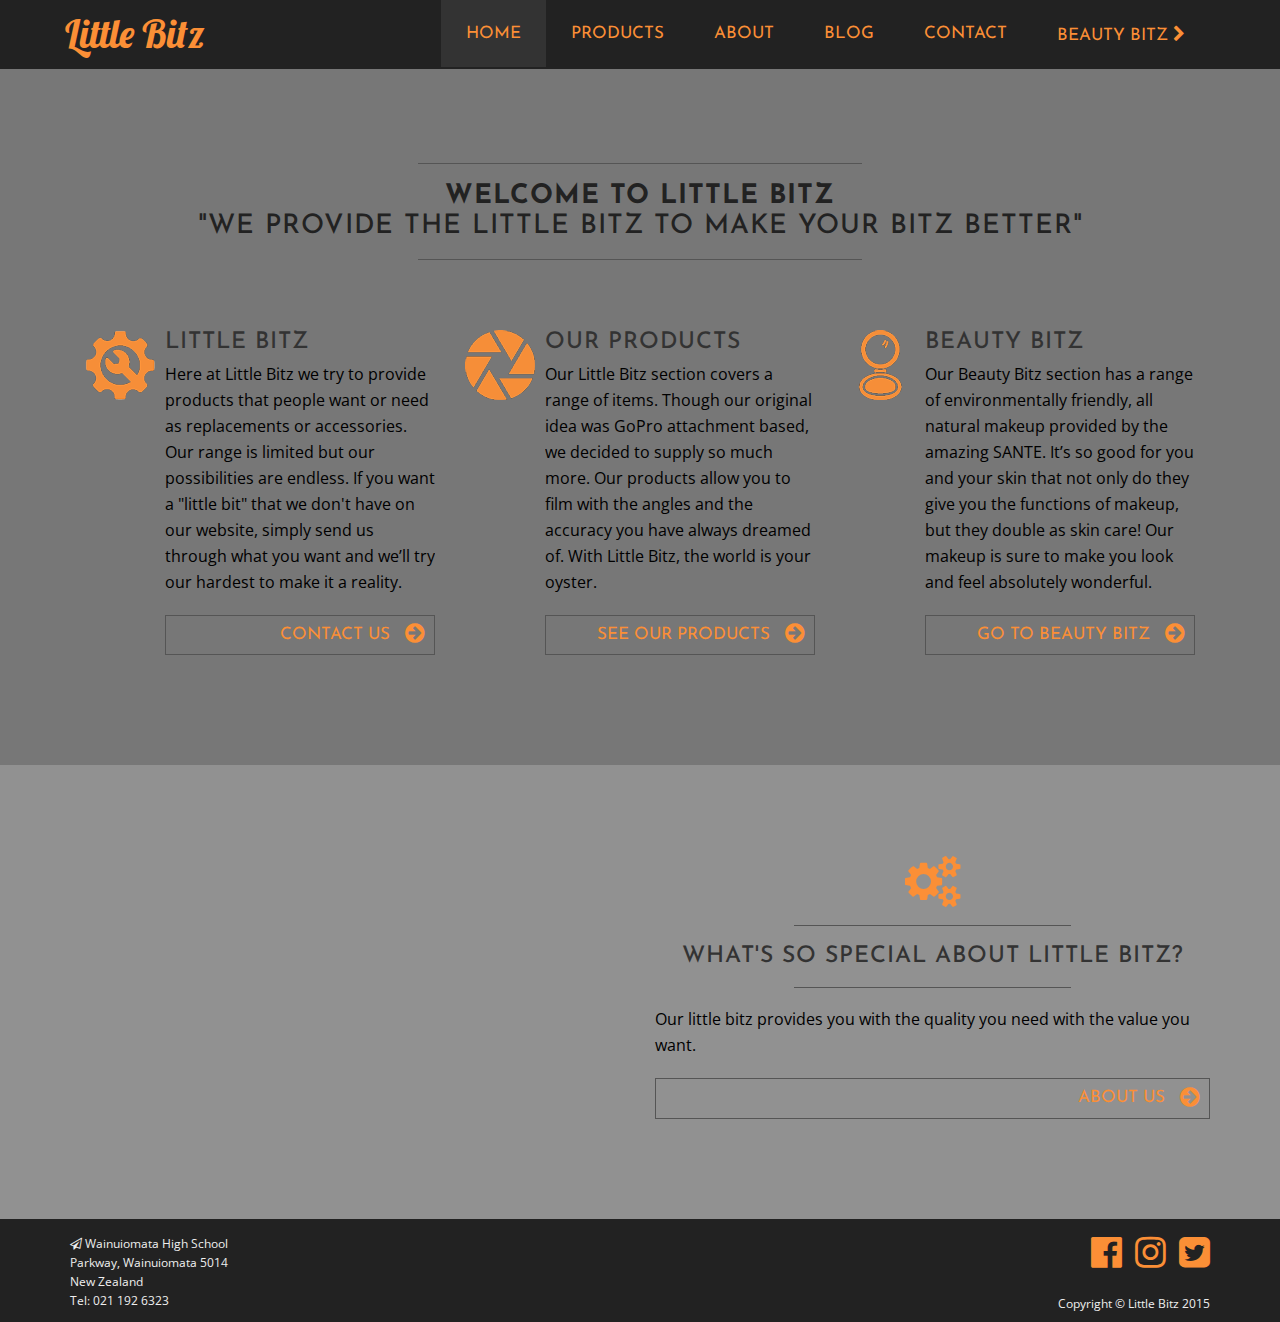
<file: index.html>
<!DOCTYPE html>
<html lang="en">

<head>

	<meta charset="utf-8">
	<meta http-equiv="X-UA-Compatible" content="IE=edge">
	<meta name="viewport" content="width=device-width, initial-scale=1">
	<meta name="description" content="Here at Little Bitz we try to provide products that people want or need as replacements or accessories.">
	<meta name="keywords" content="Little Bitz, Little Bitz Wellington, Wellington, Wainuiomata, Go Pro accessories, 3d printing, Young Enterprise">

	<meta name="author" content="Little Bitz">

	<title>Little Bitz</title>

    <link href='http://fonts.googleapis.com/css?family=Lobster' rel='stylesheet' type='text/css'>
    <link href="http://fonts.googleapis.com/css?family=Open+Sans:300italic,400italic,600italic,700italic,800italic,400,300,600,700,800" rel="stylesheet" type="text/css">
    <link href='http://fonts.googleapis.com/css?family=Josefin+Sans:100,300,400,600,700,100italic,300italic,400italic,600italic,700italic' rel='stylesheet' type='text/css'>
    <link rel="stylesheet" href="http://maxcdn.bootstrapcdn.com/font-awesome/4.3.0/css/font-awesome.min.css">

    <link href="css/flexslider.css" rel="stylesheet">
    <link href="css/styles.css" rel="stylesheet">
	<!-- HTML5 Shim and Respond.js IE8 support of HTML5 elements and media queries -->
	<!-- WARNING: Respond.js doesn't work if you view the page via file:// -->
	<!--[if lt IE 9]>
		<script src="https://oss.maxcdn.com/libs/html5shiv/3.7.0/html5shiv.js"></script>
		<script src="https://oss.maxcdn.com/libs/respond.js/1.4.2/respond.min.js"></script>
	<![endif]-->

	<link rel="shortcut icon" href="img/favicon/favicon.ico">
	<link rel="apple-touch-icon" sizes="144x144" href="img/favicon/apple-icon-144x144.png">
	<link rel="apple-touch-icon" sizes="114x114" href="img/favicon/apple-icon-114x114.png">
	<link rel="apple-touch-icon" sizes="72x72" href="img/favicon/apple-icon-72x72.png">
	<link rel="apple-touch-icon" href="img/favicon/apple-icon-precomposed.png">
	<link rel="apple-touch-icon" href="img/favicon/apple-icon-57x57.png">
</head>

<body role="document">
	<nav class="navbar navbar-fixed-top navbar-default">
		<div class="container">
			<div class="navbar-header">
				<button type="button" class="navbar-toggle collapsed" data-toggle="collapse" data-target="#menu-collapse">
					<span class="sr-only">Toggle navigation</span>
					<span class="icon-bar"></span>
					<span class="icon-bar"></span>
					<span class="icon-bar"></span>
				</button>
				<a class="navbar-brand" href="index.html"> Little Bitz </a>
			</div>
			<div class="collapse navbar-collapse" id="menu-collapse">
				<ul class="nav navbar-nav navbar-right">
					<li class="active"><a href="index.html">Home</a></li>
					<li><a href="products.html">Products</a></li>
					<li><a href="about.html">About</a></li>
					<li><a href="http://blog.littlebitz.nz" target="_blank">Blog</a></li>
					<li><a href="contact.html">Contact</a></li>
					<li><a href="beauty.html">Beauty Bitz <i class="fa fa-chevron-right"></i></a>
				</ul>
			</div>
		</div>
	</nav>

	<div class="wrapper">
		<div class="container box intro">
			<div class="row">
				<div class="col-lg-12">
					<div class="intro-text">
						<hr>
							<h2 class="text-center">
								<strong>Welcome to Little Bitz</strong> </br> 
								"we provide the little bitz to make your bitz better"
							</h2>
						<hr>
					</div>
				</div>
			</div>

			<div class="row secondary">
				<div class="col-md-4">
                    <div class="media">
                        <div class="pull-left">
                        	<img src="img/gear.png" alt="Little Bitz business">
                        </div>
                        <div class="media-body">
                            <h3 class="media-heading text-uppercase">
                            	Little Bitz
                            </h3>
                            <p>Here at Little Bitz we try to provide products that people want or need as replacements or accessories. Our range is limited but our possibilities are endless. If you want a "little bit" that we don't have on our website, simply send us through what you want and we’ll try our hardest to make it a reality.</p>

                            <div class="clearfix link-bg">
								<a href="contact.html" class="pull-right text-uppercase link-goto">
									<span class="display-title">Contact us</span>
									<i class="fa fa-arrow-circle-right fa-lg"></i>
								</a>
							</div>
                        </div>
                    </div>
                </div>
				<div class="col-md-4">
					<div class="media">
                        <div class="pull-left">
                            <img src="img/len.png" alt="Little Bitz product">
                        </div>
                        <div class="media-body">
                            <h3 class="media-heading text-uppercase">
                            	Our Products
                            </h3>
                            <p>Our Little Bitz section covers a range of items. Though our original idea was GoPro attachment based, we decided to supply so much more. Our products allow you to film with the angles and the accuracy you have always dreamed of. With Little Bitz, the world is your oyster.</p>

                            <div class="clearfix link-bg">
								<a href="products.html" class="pull-right text-uppercase link-goto">
									<span class="display-title">See our products</span>
									<i class="fa fa-arrow-circle-right fa-lg"></i>
								</a>
							</div>
                        </div>
                    </div>
                </div>
				<div class="col-md-4">
                    <div class="media">
                        <div class="pull-left">
                            <img src="img/blush.png" alt="About Beauty Bitz">
                        </div>
                        <div class="media-body">
							<h3 class="media-heading text-uppercase">
                            	Beauty Bitz
                            </h3>
                            <p>Our Beauty Bitz section has a range of environmentally friendly, all natural makeup provided by the amazing SANTE. It’s so good for you and your skin that not only do they give you the functions of makeup, but they double as skin care! Our makeup is sure to make you look and feel absolutely wonderful.</p>

                            <div class="clearfix link-bg">
								<a href="beauty.html" class="pull-right text-uppercase link-goto">
									<span class="display-title">Go to Beauty Bitz</span>
									<i class="fa fa-arrow-circle-right fa-lg"></i>
								</a>
							</div>
                        </div>
                    </div>
                </div>
			</div>
		</div>
		
		<div class="box standard">
			<div class="container">
				<div class="row">
					<div class="col-md-6">
						<div class="embed-responsive embed-responsive-16by9">
						  	<iframe class="embed-responsive-item" src="https://www.youtube.com/embed/QUkqtSbFZ1M" frameborder="0"></iframe>
						</div>
					</div>
					<div class="col-md-6">
						<div class="icon">
							<i class="fa fa-cogs fa-4x text-orange"></i>
						</div>
						<hr>
							<h3 class="media-heading text-uppercase text-center">
	                            What's so special about Little Bitz?
	                        </h3>
                        <hr>
						<p>Our little bitz provides you with the quality you need with the value you want.</p> 
						
						<div class="clearfix link-bg">
							<a href="about.html" class="pull-right text-uppercase link-goto">
								<span class="display-title">About Us</span>
								<i class="fa fa-arrow-circle-right fa-lg"></i>
							</a>
						</div>							
					</div>
				</div>
			</div>
		</div>
	</div>

	<footer class="footer">
        <div class="container">
            <div class="row">
                <div class="col-lg-6 text-left">
                    <p>
                        <i class="fa fa-paper-plane-o"></i> 
                        Wainuiomata High School </br>
                        Parkway, Wainuiomata 5014 </br>
                        New Zealand </br>
                        Tel: 021 192 6323 </br>
                    </p>
                </div>
                <div class="col-lg-6 text-right">
                    <p>
                        <a href="https://www.facebook.com/pages/Little-Bitz/1580822978847041?fref=ts" class="pr10">
                            <i class="fa fa-facebook-official fa-3x"></i>
                            <span class="sr-only">Like us on Facebook</span>
                        </a>

                        <a href="https://instagram.com/littlebitznz/" class="pr10">
                            <i class="fa fa-instagram fa-3x"></i>
                            <span class="sr-only">Follow us on instagram</span>
                        </a>

                        <a href="https://twitter.com/Littlebitznz">
                            <i class="fa fa-twitter-square fa-3x"></i>
                            <span class="sr-only">Follow us on Twitter</span>
                        </a>
                    </p>
                    <p>
                        Copyright &copy; Little Bitz 2015
                    </p>
                </div>
            </div>
        </div>
    </footer>
	<script src="js/jquery.js"></script>
	<script src="js/bootstrap.min.js"></script>

</body>

</html>
</file>
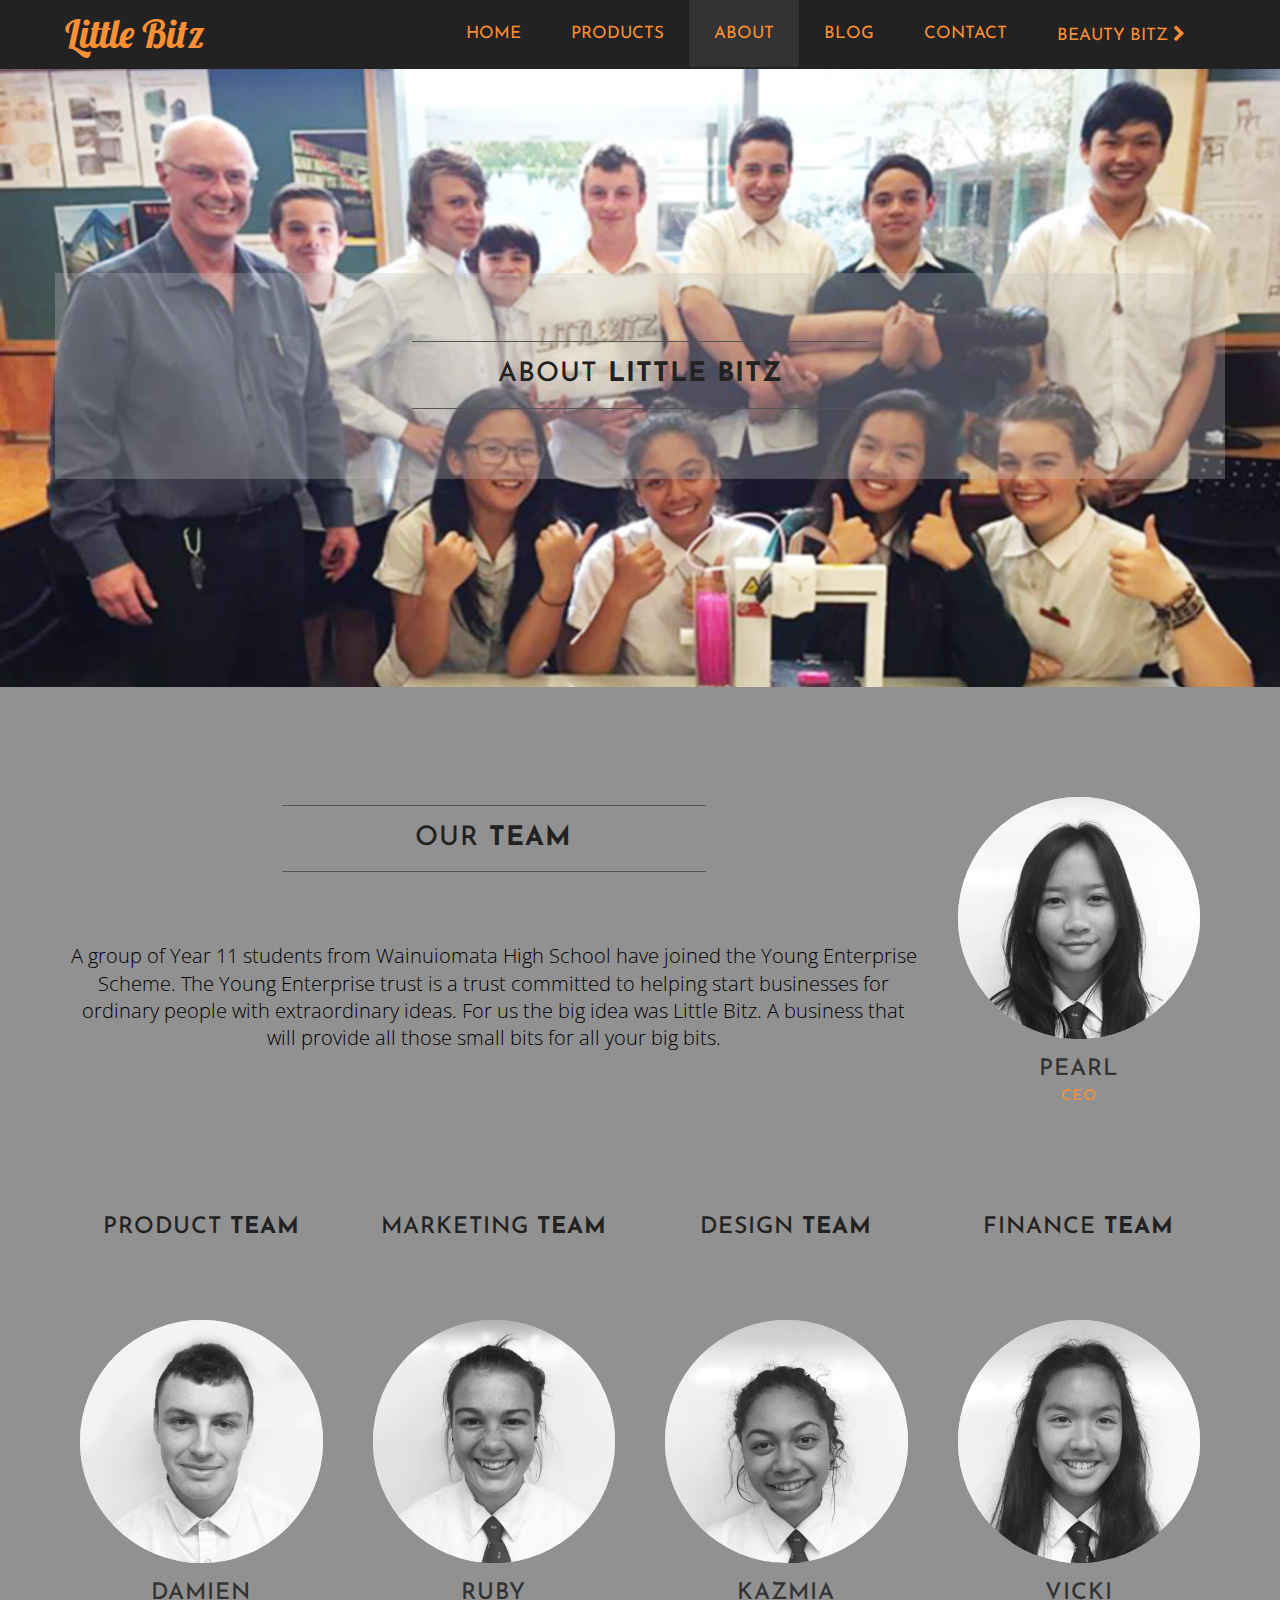
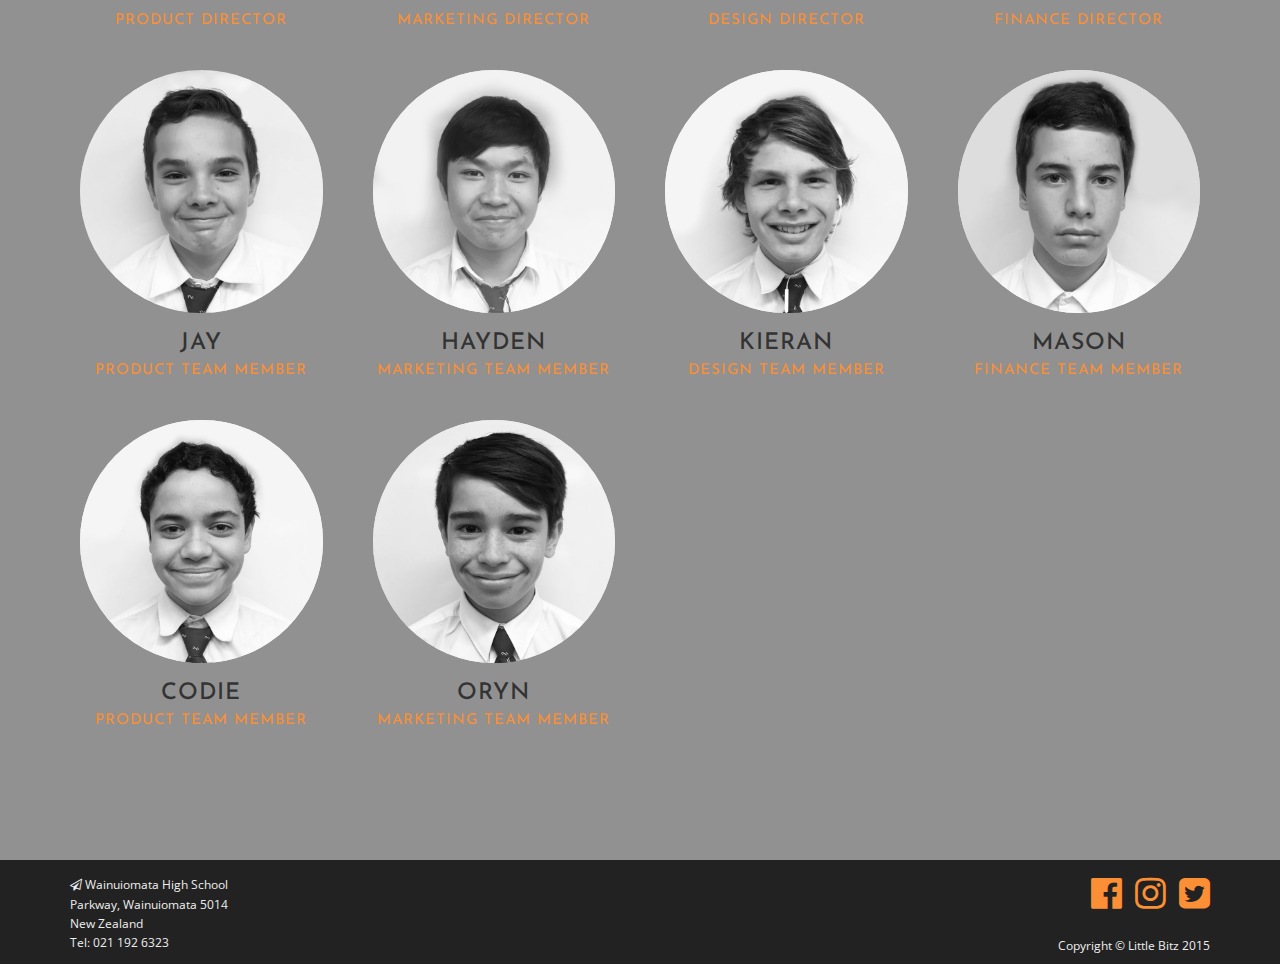
<file: about.html>
<!DOCTYPE html>
<html lang="en">

<head>

    <meta charset="utf-8">
    <meta http-equiv="X-UA-Compatible" content="IE=edge">
    <meta name="viewport" content="width=device-width, initial-scale=1">
    <meta name="description" content="For us the big idea was Little Bitz. A business that will provide all those small bits for all your big bits.">
    <meta name="keywords" content="Little Bitz, Little Bitz Wellington, Wellington, Wainuiomata, Go Pro accessory, Young Enterprise, High School students, Business">
    <meta name="author" content="Little Bitz">

    <title>About - Little Bitz</title>

    <link href='http://fonts.googleapis.com/css?family=Lobster' rel='stylesheet' type='text/css'>
    <link href="http://fonts.googleapis.com/css?family=Open+Sans:300italic,400italic,600italic,700italic,800italic,400,300,600,700,800" rel="stylesheet" type="text/css">
    <link href='http://fonts.googleapis.com/css?family=Josefin+Sans:100,300,400,600,700,100italic,300italic,400italic,600italic,700italic' rel='stylesheet' type='text/css'>
    <link rel="stylesheet" href="http://maxcdn.bootstrapcdn.com/font-awesome/4.3.0/css/font-awesome.min.css">

    <link href="css/flexslider.css" rel="stylesheet">
    <link href="css/styles.css" rel="stylesheet">
    
    <!-- HTML5 Shim and Respond.js IE8 support of HTML5 elements and media queries -->
    <!-- WARNING: Respond.js doesn't work if you view the page via file:// -->
    <!--[if lt IE 9]>
        <script src="https://oss.maxcdn.com/libs/html5shiv/3.7.0/html5shiv.js"></script>
        <script src="https://oss.maxcdn.com/libs/respond.js/1.4.2/respond.min.js"></script>
    <![endif]-->

    <link rel="shortcut icon" href="img/favicon/favicon.ico">
    <link rel="apple-touch-icon" sizes="144x144" href="img/favicon/apple-icon-144x144.png">
    <link rel="apple-touch-icon" sizes="114x114" href="img/favicon/apple-icon-114x114.png">
    <link rel="apple-touch-icon" sizes="72x72" href="img/favicon/apple-icon-72x72.png">
    <link rel="apple-touch-icon" href="img/favicon/apple-icon-precomposed.png">
    <link rel="apple-touch-icon" href="img/favicon/apple-icon-57x57.png">
</head>

<body role="document">
    <nav class="navbar navbar-fixed-top navbar-default">
        <div class="container">
            <div class="navbar-header">
                <button type="button" class="navbar-toggle collapsed" data-toggle="collapse" data-target="#menu-collapse">
                    <span class="sr-only">Toggle navigation</span>
                    <span class="icon-bar"></span>
                    <span class="icon-bar"></span>
                    <span class="icon-bar"></span>
                </button>
                <a class="navbar-brand" href="index.html"> Little Bitz </a>
            </div>
            <div class="collapse navbar-collapse" id="menu-collapse">
                <ul class="nav navbar-nav navbar-right">
                    <li><a href="index.html">Home</a></li>
                    <li><a href="products.html">Products</a></li>
                    <li class="active"><a href="about.html">About</a></li>
                    <li><a href="http://blog.littlebitz.nz" target="_blank">Blog</a></li>
                    <li><a href="contact.html">Contact</a></li>
                    <li><a href="beauty.html">Beauty Bitz <i class="fa fa-chevron-right"></i></a>
                </ul>
            </div>
        </div>
    </nav>

    <div class="wrapper">
        <div class="jumbotron">
            <div class="container about-intro">
                <div class="intro-text text-center">
                    <hr>
                        <h2>
                            About
                            <strong>Little Bitz</strong>
                        </h2>
                    <hr>
                </div>
            </div>
        </div>
        <div class="box standard team">
            <div class="container">
                <div class="row">
                    <div class="col-xs-6 col-md-9">
                        <div class="intro-text">
                            <hr>
                                <h2 class="text-center">
                                    Our
                                    <strong>Team</strong>
                                </h2>
                            <hr>
                        </div>
                        <p class="text-center lead">A group of Year 11 students from Wainuiomata High School have joined the Young Enterprise Scheme. The Young Enterprise trust is a trust committed to helping start businesses for ordinary people with extraordinary ideas. For us the big idea was Little Bitz. A business that will provide all those small bits for all your big bits.</p>
                    </div>
                    <div class="col-xs-6 col-md-3 text-center">
                        <div class="team-wrapper">
                            <div class="team-member">
                                <img class="img-circle img-responsive center-block pearl" src="img/team/pearl.jpg" alt="">
                                <img class="img-circle img-responsive center-block pearl-hover" src="img/team/pearl-hover.jpg" alt="">
                            </div>
                            <h3 class="text-uppercase">
                                Pearl <br />
                                <small class="text-orange text-uppercase">
                                    CEO
                                </small>
                            </h3>
                        </div>
                    </div>
                </div>
                <div class="row">
                    <div class="col-sm-6 col-md-3 text-center">
                        <div class="intro-text">
                            <h3 class="text-center">
                                Product
                                <strong>Team</strong>
                            </h3>
                        </div>
                        <div class="team-wrapper">
                            <div class="team-member">
                                <img class="img-circle img-responsive center-block pearl" src="img/team/damien.jpg" alt="">
                                <img class="img-circle img-responsive center-block pearl-hover" src="img/team/damien-hover.jpg" alt="">
                            </div>
                            <h3 class="text-uppercase">
                                Damien <br />
                                <small class="text-orange text-uppercase">
                                    Product Director
                                </small>
                            </h3>
                        </div>

                        <div class="team-wrapper">
                            <div class="team-member">
                                <img class="img-circle img-responsive center-block pearl" src="img/team/jay.jpg" alt="">
                                <img class="img-circle img-responsive center-block pearl-hover" src="img/team/jay-hover.jpg" alt="">
                            </div>
                            <h3 class="text-uppercase">
                                Jay <br />
                                <small class="text-orange text-uppercase">
                                    Product Team Member
                                </small>
                            </h3>
                        </div>

                        <div class="team-wrapper">
                            <div class="team-member">
                                <img class="img-circle img-responsive center-block pearl" src="img/team/codie.jpg" alt="">
                                <img class="img-circle img-responsive center-block pearl-hover" src="img/team/codie-hover.jpg" alt="">
                            </div>
                            <h3 class="text-uppercase">
                                Codie <br />
                                <small class="text-orange text-uppercase">
                                    Product Team Member
                                </small>
                            </h3>
                        </div>
                    </div>
                    <div class="col-sm-6 col-md-3 text-center">
                        <div class="intro-text">
                            <h3 class="text-center">
                                Marketing
                                <strong>Team</strong>
                            </h3>
                        </div>

                        <div class="team-wrapper">
                            <div class="team-member">
                                <img class="img-circle img-responsive center-block pearl" src="img/team/ruby.jpg" alt="">
                                <img class="img-circle img-responsive center-block pearl-hover" src="img/team/ruby-hover.jpg" alt="">
                            </div>
                            <h3 class="text-uppercase">
                                Ruby <br />
                                <small class="text-orange text-uppercase">
                                    Marketing Director
                                </small>
                            </h3>
                        </div>

                        <div class="team-wrapper">
                            <div class="team-member">
                                <img class="img-circle img-responsive center-block pearl" src="img/team/hayden.jpg" alt="">
                                <img class="img-circle img-responsive center-block pearl-hover" src="img/team/hayden-hover.jpg" alt="">
                            </div>
                            <h3 class="text-uppercase">
                                Hayden <br />
                                <small class="text-orange text-uppercase">
                                Marketing Team Member
                                </small>
                            </h3>
                        </div>

                        <div class="team-wrapper">
                            <div class="team-member">
                                <img class="img-circle img-responsive center-block pearl" src="img/team/oryn.jpg" alt="">
                                <img class="img-circle img-responsive center-block pearl-hover" src="img/team/oryn-hover.jpg" alt="">
                            </div>
                            <h3 class="text-uppercase">
                                Oryn <br />
                                <small class="text-orange text-uppercase">
                                    Marketing Team member
                                </small>
                            </h3>
                        </div>
                    </div>

                    <div class="col-sm-6 col-md-3 text-center">
                        <div class="intro-text">
                            <h3 class="text-center">
                                Design
                                <strong>Team</strong>
                            </h3>
                        </div>

                        <div class="team-wrapper">
                            <div class="team-member">
                                <img class="img-circle img-responsive center-block pearl" src="img/team/kazmia.jpg" alt="">
                                <img class="img-circle img-responsive center-block pearl-hover" src="img/team/kazmia-hover.jpg" alt="">
                            </div>
                            <h3 class="text-uppercase">
                                Kazmia <br />
                                <small class="text-orange text-uppercase">
                                    Design Director
                                </small>
                            </h3>
                        </div>

                        <div class="team-wrapper">
                            <div class="team-member">
                                <img class="img-circle img-responsive center-block pearl" src="img/team/kieran.jpg" alt="">
                                <img class="img-circle img-responsive center-block pearl-hover" src="img/team/kieran-hover.jpg" alt="">
                            </div>
                            <h3 class="text-uppercase">
                                Kieran <br />
                                <small class="text-orange text-uppercase">
                                    Design Team Member
                                </small>
                            </h3>
                        </div>
                    </div>

                    <div class="col-sm-6 col-md-3 text-center">
                        <div class="intro-text">
                            <h3 class="text-center">
                                Finance
                                <strong>Team</strong>
                            </h3>
                        </div>

                        <div class="team-wrapper">
                            <div class="team-member">
                                <img class="img-circle img-responsive center-block pearl" src="img/team/vicki.jpg" alt="">
                                <img class="img-circle img-responsive center-block pearl-hover" src="img/team/vicki-hover.jpg" alt="">
                            </div>
                            <h3 class="text-uppercase">
                                Vicki <br />
                                <small class="text-orange text-uppercase">
                                    Finance Director
                                </small>
                            </h3>
                        </div>

                        <div class="team-wrapper">
                            <div class="team-member">
                                <img class="img-circle img-responsive center-block pearl" src="img/team/mason.jpg" alt="">
                                <img class="img-circle img-responsive center-block pearl-hover" src="img/team/mason-hover.jpg" alt="">
                            </div>
                            <h3 class="text-uppercase">
                                Mason <br />
                                <small class="text-orange text-uppercase">
                                    Finance Team Member
                                </small>
                            </h3>
                        </div>
                    </div>
                </div>
            </div>
        </div>
    </div>

    <footer class="footer">
        <div class="container">
            <div class="row">
                <div class="col-lg-6 text-left">
                    <p>
                        <i class="fa fa-paper-plane-o"></i> 
                        Wainuiomata High School </br>
                        Parkway, Wainuiomata 5014 </br>
                        New Zealand </br>
                        Tel: 021 192 6323 </br>
                    </p>
                </div>
                <div class="col-lg-6 text-right">
                    <p>
                        <a href="https://www.facebook.com/pages/Little-Bitz/1580822978847041?fref=ts" class="pr10">
                            <i class="fa fa-facebook-official fa-3x"></i>
                            <span class="sr-only">Like us on Facebook</span>
                        </a>

                        <a href="https://instagram.com/littlebitznz/" class="pr10">
                            <i class="fa fa-instagram fa-3x"></i>
                            <span class="sr-only">Follow us on instagram</span>
                        </a>

                        <a href="https://twitter.com/Littlebitznz">
                            <i class="fa fa-twitter-square fa-3x"></i>
                            <span class="sr-only">Follow us on Twitter</span>
                        </a>
                    </p>
                    <p>
                        Copyright &copy; Little Bitz 2015
                    </p>
                </div>
            </div>
        </div>
    </footer>

    <script src="js/jquery.js"></script>
    <script src="js/bootstrap.min.js"></script>

</body>

</html>
</file>
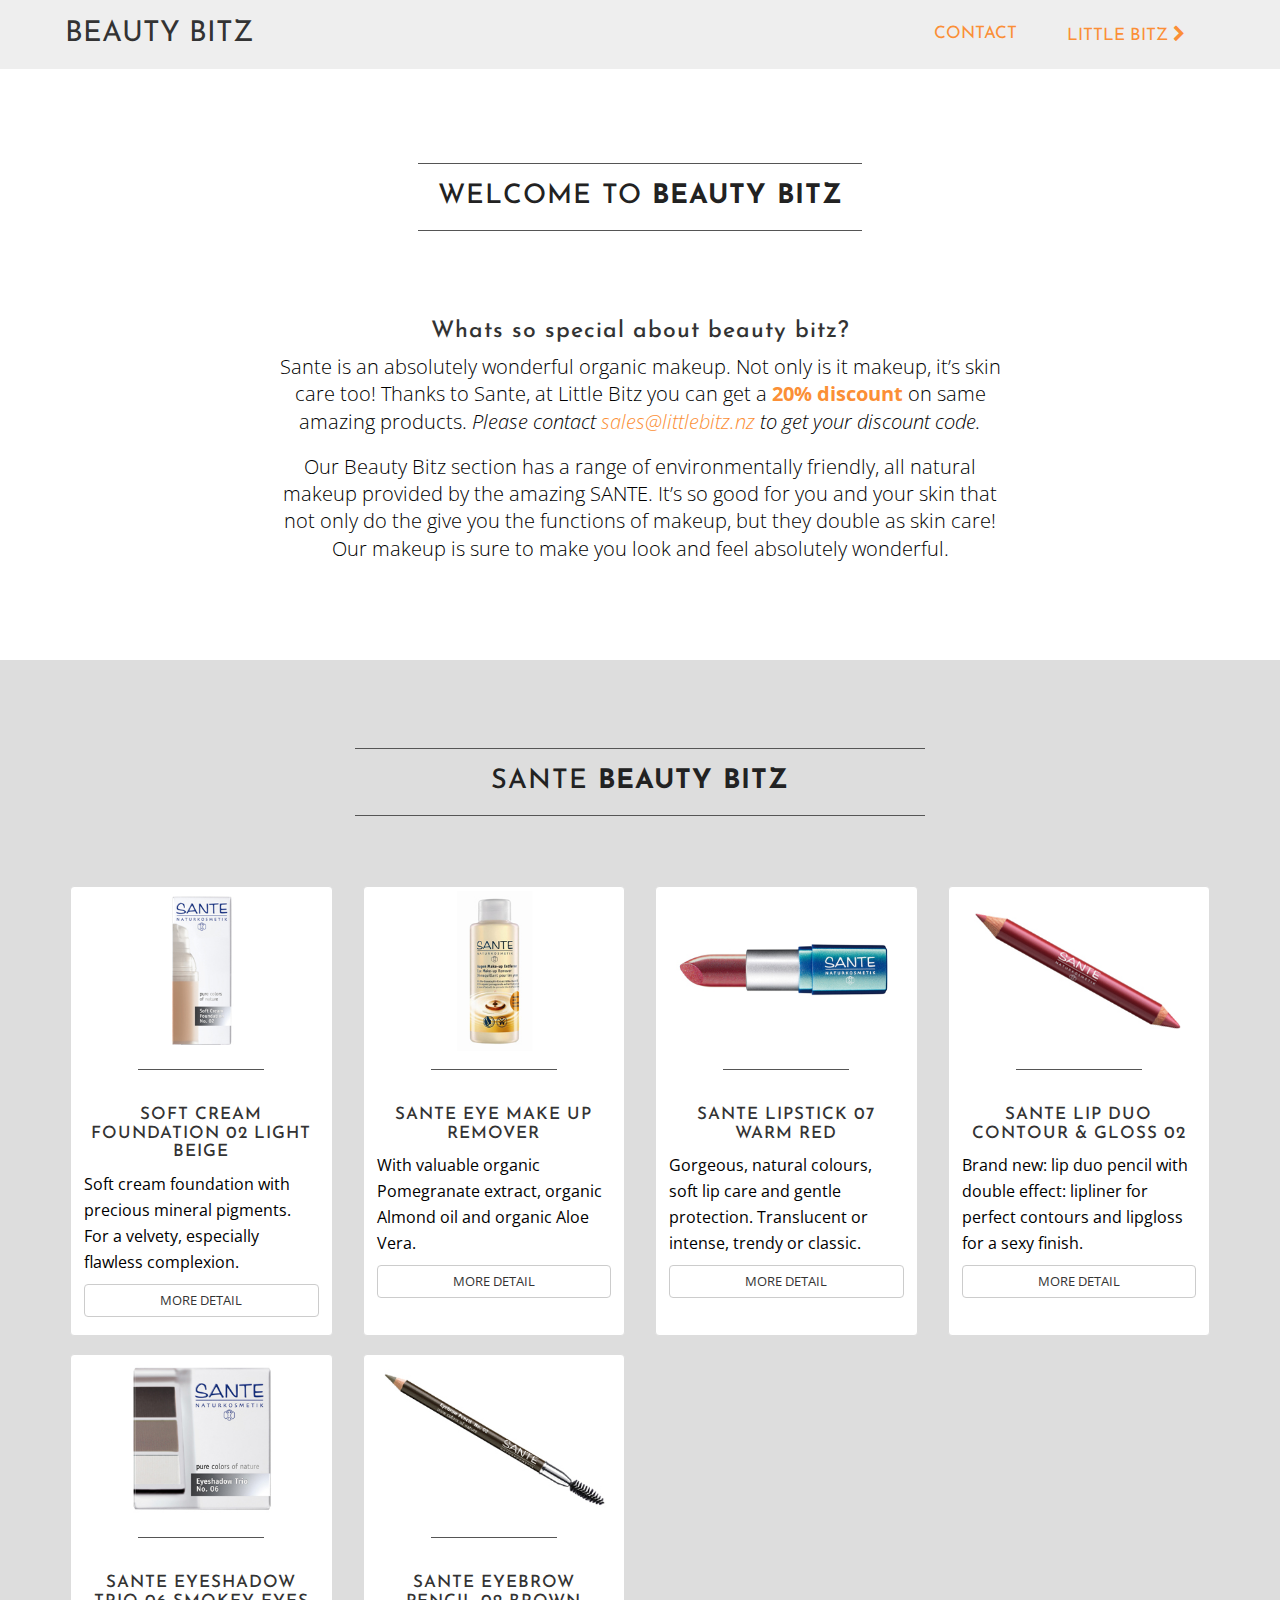
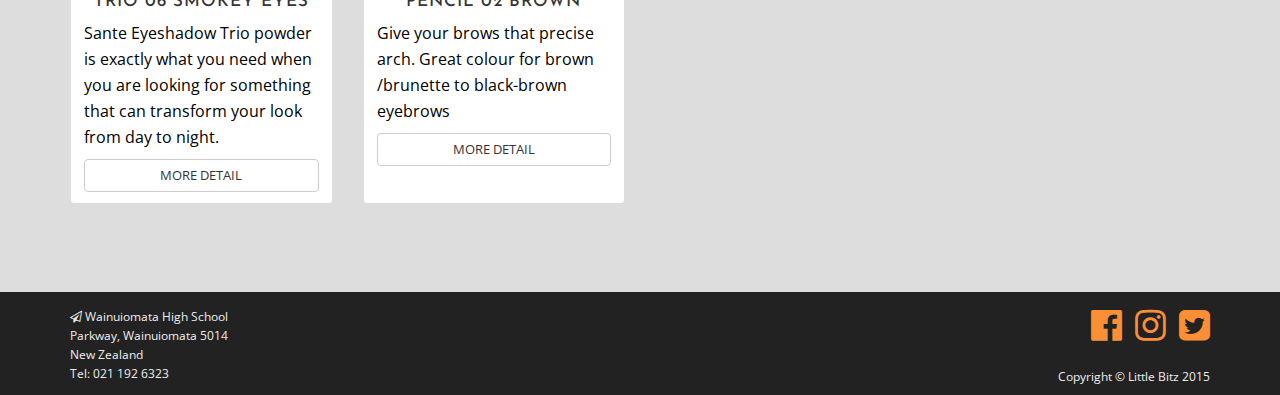
<file: beauty.html>
<!DOCTYPE html>
<html lang="en">

<head>

	<meta charset="utf-8">
	<meta http-equiv="X-UA-Compatible" content="IE=edge">
	<meta name="viewport" content="width=device-width, initial-scale=1">
	<meta name="description" content="Our Beauty Bitz section has a range of environmentally friendly, all natural makeup provided by the amazing SANTE.">
	<meta name="keywords" content="Little Bitz, Little Bitz Wellington, Wellington, Wainuiomata, Makeup, Eco-friendly, Young Enterprise">
	<meta name="author" content="Little Bitz">

	<title>Beauty Bitz - Little Bitz</title>

	<link href="css/styles.css" rel="stylesheet">

    <link href='http://fonts.googleapis.com/css?family=Lobster' rel='stylesheet' type='text/css'>
    <link href="http://fonts.googleapis.com/css?family=Open+Sans:300italic,400italic,600italic,700italic,800italic,400,300,600,700,800" rel="stylesheet" type="text/css">
    <link href='http://fonts.googleapis.com/css?family=Josefin+Sans:100,300,400,600,700,100italic,300italic,400italic,600italic,700italic' rel='stylesheet' type='text/css'>
    <link rel="stylesheet" href="http://maxcdn.bootstrapcdn.com/font-awesome/4.3.0/css/font-awesome.min.css">

    <link href="css/flexslider.css" rel="stylesheet">
    <link href="css/styles.css" rel="stylesheet">
	<!-- HTML5 Shim and Respond.js IE8 support of HTML5 elements and media queries -->
	<!-- WARNING: Respond.js doesn't work if you view the page via file:// -->
	<!--[if lt IE 9]>
		<script src="https://oss.maxcdn.com/libs/html5shiv/3.7.0/html5shiv.js"></script>
		<script src="https://oss.maxcdn.com/libs/respond.js/1.4.2/respond.min.js"></script>
	<![endif]-->

	<link rel="shortcut icon" href="img/favicon/favicon.ico">
	<link rel="apple-touch-icon" sizes="144x144" href="img/favicon/apple-icon-144x144.png">
	<link rel="apple-touch-icon" sizes="114x114" href="img/favicon/apple-icon-114x114.png">
	<link rel="apple-touch-icon" sizes="72x72" href="img/favicon/apple-icon-72x72.png">
	<link rel="apple-touch-icon" href="img/favicon/apple-icon-precomposed.png">
	<link rel="apple-touch-icon" href="img/favicon/apple-icon-57x57.png">
</head>

<body role="document" class="beauty">
	<nav class="navbar navbar-fixed-top navbar-default beauty">
		<div class="container">
			<div class="navbar-header">
				<button type="button" class="navbar-toggle collapsed" data-toggle="collapse" data-target="#menu-collapse">
					<span class="sr-only">Toggle navigation</span>
					<span class="icon-bar"></span>
					<span class="icon-bar"></span>
					<span class="icon-bar"></span>
				</button>
				<a class="navbar-brand" href="beauty.html"> Beauty Bitz </a>
			</div>
			<div class="collapse navbar-collapse" id="menu-collapse">
				<ul class="nav navbar-nav navbar-right">
					<li><a href="contact.html">Contact</a></li>
					<li><a href="index.html">Little Bitz <i class="fa fa-chevron-right"></i></a></li>
				</ul>
			</div>
		</div>
	</nav>

	<div class="wrapper">
		<div class="container box intro beauty">
			<div class="row">
				<div class="col-lg-12">
					<div class="intro-text">
						<hr>
							<h2 class="text-center">
								Welcome to<strong> Beauty Bitz</strong>
							</h2>
						<hr>
					</div>
				</div>
				<div class="col-md-8 col-md-offset-2">
					<h3 class="text-center">Whats so special about beauty bitz?</h3>
					<p class="text-center lead">Sante is an absolutely wonderful organic makeup. Not only is it makeup, it’s skin care too! Thanks to Sante, at Little Bitz you can get a <strong class="text-orange">20% discount</strong> on same amazing products. <i>Please contact <a href="mailto:sales@littlebitz.nz" class="text-default hover-black">sales@littlebitz.nz</a> to get your discount code.</i></p>

					<p class="text-center lead">Our Beauty Bitz section has a range of environmentally friendly, all natural makeup provided by the amazing SANTE. It’s so good for you and your skin that not only do the give you the functions of makeup, but they double as skin care! Our makeup is sure to make you look and feel absolutely wonderful.</p>
				</div>
			</div>
		</div>
        
        <div class="box standard beauty">
            <div class="container products">
                <div class="row">
                    <div class="col-lg-12">
                        <div class="intro-text">
                            <hr>
                                <h2 class="text-center">
                                    Sante
                                    <strong>Beauty Bitz</strong>
                                </h2>
                            <hr>
                        </div>
                    </div>
                    <div class="col-md-3 col-sm-6 item">
                        <div class="thumbnail">
                            <img class="img-responsive" src="img/products/sante-cream-foundation.jpg" alt="Beauty Bitz Sante Soft Cream Foundation 02 light beige">
                            <hr>
                            <div class="caption">
                                <h4 class="text-uppercase text-center">
                                    Soft Cream Foundation 02 light beige
                                </h4>
                                <p>Soft cream foundation with precious mineral pigments. For a velvety, especially flawless complexion.</p>
                            	<a href="http://www.saveyourskin.co.nz/soft-cream-foundation-02-light-beige/" class="btn btn-default center-block text-uppercase" role="button">More detail</a> 
                            </div>
                        </div>
                    </div>
                    
                    <div class="col-md-3 col-sm-6 item">
                        <div class="thumbnail">
                            <img class="img-responsive" src="img/products/sante-makeup-remover.jpg" alt="Beauty Bitz Sante Eye Make Up remover">
                            <hr>
                            <div class="caption">
                                <h4 class="text-uppercase text-center">
                                	Sante Eye Make Up remover
                                </h4>
                                <p>With valuable organic Pomegranate extract, organic Almond oil and organic Aloe Vera.</p>
                                <a href="http://www.saveyourskin.co.nz/eye-make-up-remover-caring-and-protecting/" class="btn btn-default center-block text-uppercase" role="button">More detail</a> 
                            </div>
                        </div>
                    </div>
                    
                    <div class="col-md-3 col-sm-6 item">
                        <div class="thumbnail">
                            <img class="img-responsive" src="img/products/sante-lipstick.jpg" alt="Beauty Bitz Sante Lipstick 07 warm red">
                            <hr>
                            <div class="caption">
                                <h4 class="text-uppercase text-center">
                                    Sante Lipstick 07 warm red
                                </h4>
                                <p>Gorgeous, natural colours, soft lip care and gentle protection. Translucent or intense, trendy or classic.</p>
                                <a href="http://www.saveyourskin.co.nz/lipstick-07-warm-red-safe-for-most-sensitive-skin/" class="btn btn-default center-block text-uppercase" role="button">More detail</a> 
                            </div>
                        </div>
                    </div>
                    
                    <div class="col-md-3 col-sm-6 item">
                        <div class="thumbnail">
                            <img class="img-responsive" src="img/products/sante-lip-liner.jpg" alt="Beauty Bitz Sante Lip Duo Contour &amp; Gloss 02 natural look">
                            <hr>
                            <div class="caption">
                                <h4 class="text-uppercase text-center">
                                    Sante Lip Duo Contour &amp; Gloss 02 
                                </h4>
                                <p>Brand new: lip duo pencil with double effect: lipliner for perfect contours and lipgloss for a sexy finish.</p>
                                <a href="http://www.saveyourskin.co.nz/lip-duo-contour-gloss-02-natural-look/" class="btn btn-default center-block text-uppercase" role="button">More detail</a>
                            </div>
                        </div>
                    </div>
                    <div class="clearfix"></div>
                    
                    <div class="col-md-3 col-sm-6 item">
                        <div class="thumbnail">
                            <img class="img-responsive" src="img/products/sante-eye-shadow.jpg" alt="Beauty Bitz Sante Eyeshadow Trio 06 smokey eyes">
                            <hr>
                            <div class="caption">
                                <h4 class="text-uppercase text-center">
                                    Sante Eyeshadow Trio 06 smokey eyes
                                </h4>
                                <p>Sante Eyeshadow Trio powder is exactly what you need when you are looking for something that can transform your look from day to night.</p>
                                <a href="http://www.saveyourskin.co.nz/eyeshadow-trio-06-smokey-eyes-an-eye-catcher/" class="btn btn-default center-block text-uppercase" role="button">More detail</a>
                            </div>
                        </div>
                    </div>

                    <div class="col-md-3 col-sm-6 item">
                        <div class="thumbnail">
                            <img class="img-responsive" src="img/products/sante-eyebrow-pencil.jpg" alt="Beauty Bitz Sante Eyebrow Pencil 02 brown - perfect brows">
                            <hr>
                            <div class="caption">
                                <h4 class="text-uppercase text-center">
                                    Sante Eyebrow Pencil 02 brown
                                </h4>
                                <p>Give your brows that precise arch. Great colour for brown /brunette to black-brown eyebrows</p>
                                <a href="http://www.saveyourskin.co.nz/eyebrow-pencil-02-brown-perfect-brows/" class="btn btn-default center-block text-uppercase" role="button">More detail</a>
                            </div>
                        </div>
                    </div>
	                <div class="clearfix"></div>
                </div>
            </div>
        </div>
	</div>

	<footer class="footer">
        <div class="container">
            <div class="row">
                <div class="col-lg-6 text-left">
                    <p>
                        <i class="fa fa-paper-plane-o"></i> 
                        Wainuiomata High School </br>
                        Parkway, Wainuiomata 5014 </br>
                        New Zealand </br>
                        Tel: 021 192 6323 </br>
                    </p>
                </div>
                <div class="col-lg-6 text-right">
                    <p>
                        <a href="https://www.facebook.com/pages/Little-Bitz/1580822978847041?fref=ts" class="pr10">
                            <i class="fa fa-facebook-official fa-3x"></i>
                            <span class="sr-only">Like us on Facebook</span>
                        </a>

                        <a href="https://instagram.com/littlebitznz/" class="pr10">
                            <i class="fa fa-instagram fa-3x"></i>
                            <span class="sr-only">Follow us on instagram</span>
                        </a>

                        <a href="https://twitter.com/Littlebitznz">
                            <i class="fa fa-twitter-square fa-3x"></i>
                            <span class="sr-only">Follow us on Twitter</span>
                        </a>
                    </p>
                    <p>
                        Copyright &copy; Little Bitz 2015
                    </p>
                </div>
            </div>
        </div>
    </footer>

	<script src="js/jquery.js"></script>
	<script src="js/bootstrap.min.js"></script>
	<script type="text/javascript" src="js/custom.js"></script>

</body>

</html>
</file>
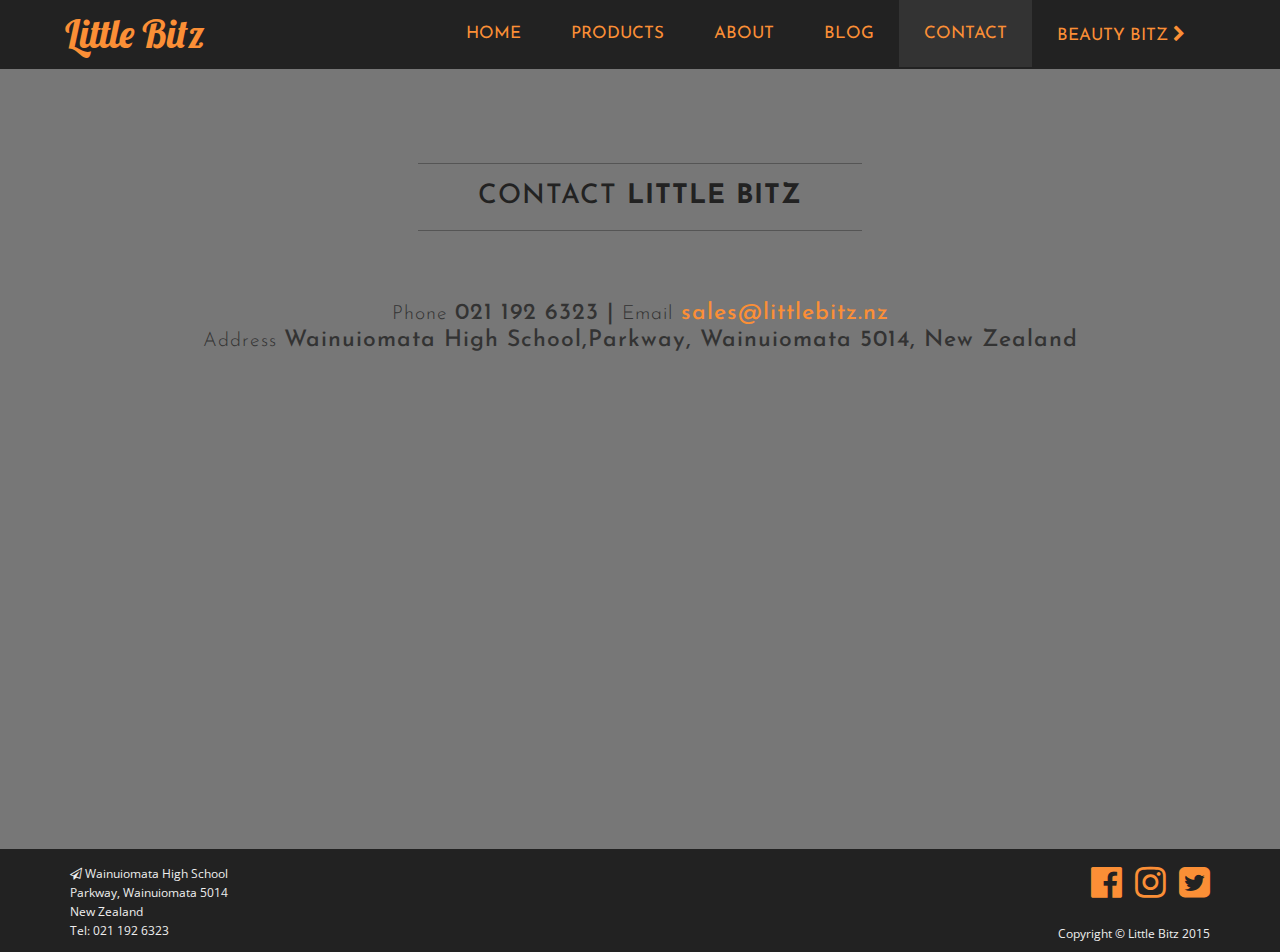
<file: contact.html>
<!DOCTYPE html>
<html lang="en">

<head>

    <meta charset="utf-8">
    <meta http-equiv="X-UA-Compatible" content="IE=edge">
    <meta name="viewport" content="width=device-width, initial-scale=1">
    <meta name="description" content="Contact Little Bitz for our products.">
    <meta name="keywords" content="Little Bitz, Little Bitz Wellington, contact us, order our product, Wellington, Wainuiomata, Makeup, Eco-friendly, Young Enterprise">
    <meta name="author" content="Little Bitz">

    <title>Contact - Little Bitz</title>

    <link href='http://fonts.googleapis.com/css?family=Lobster' rel='stylesheet' type='text/css'>
    <link href="http://fonts.googleapis.com/css?family=Open+Sans:300italic,400italic,600italic,700italic,800italic,400,300,600,700,800" rel="stylesheet" type="text/css">
    <link href='http://fonts.googleapis.com/css?family=Josefin+Sans:100,300,400,600,700,100italic,300italic,400italic,600italic,700italic' rel='stylesheet' type='text/css'>
    <link rel="stylesheet" href="http://maxcdn.bootstrapcdn.com/font-awesome/4.3.0/css/font-awesome.min.css">

    <link href="css/flexslider.css" rel="stylesheet">
    <link href="css/styles.css" rel="stylesheet">
    <!-- HTML5 Shim and Respond.js IE8 support of HTML5 elements and media queries -->
    <!-- WARNING: Respond.js doesn't work if you view the page via file:// -->
    <!--[if lt IE 9]>
        <script src="https://oss.maxcdn.com/libs/html5shiv/3.7.0/html5shiv.js"></script>
        <script src="https://oss.maxcdn.com/libs/respond.js/1.4.2/respond.min.js"></script>
    <![endif]-->

    <link rel="shortcut icon" href="img/favicon/favicon.ico">
    <link rel="apple-touch-icon" sizes="144x144" href="img/favicon/apple-icon-144x144.png">
    <link rel="apple-touch-icon" sizes="114x114" href="img/favicon/apple-icon-114x114.png">
    <link rel="apple-touch-icon" sizes="72x72" href="img/favicon/apple-icon-72x72.png">
    <link rel="apple-touch-icon" href="img/favicon/apple-icon-precomposed.png">
    <link rel="apple-touch-icon" href="img/favicon/apple-icon-57x57.png">
</head>

<body role="document">
    <nav class="navbar navbar-fixed-top navbar-default">
        <div class="container">
            <div class="navbar-header">
                <button type="button" class="navbar-toggle collapsed" data-toggle="collapse" data-target="#menu-collapse">
                    <span class="sr-only">Toggle navigation</span>
                    <span class="icon-bar"></span>
                    <span class="icon-bar"></span>
                    <span class="icon-bar"></span>
                </button>
                <a class="navbar-brand" href="index.html"> Little Bitz </a>
            </div>
            <div class="collapse navbar-collapse" id="menu-collapse">
                <ul class="nav navbar-nav navbar-right">
                    <li><a href="index.html">Home</a></li>
                    <li><a href="products.html">Products</a></li>
                    <li><a href="about.html">About</a></li>
                    <li><a href="http://blog.littlebitz.nz" target="_blank">Blog</a></li>
                    <li class="active"><a href="contact.html">Contact</a></li>
                    <li><a href="beauty.html">Beauty Bitz <i class="fa fa-chevron-right"></i></a>
                </ul>
            </div>
        </div>
    </nav>

    <div class="wrapper contact">
        <div class="container box intro">
            <div class="row">
                <div class="col-lg-12">
                    <div class="intro-text">
                        <hr>
                            <h2 class="text-center">
                                Contact
                                <strong>Little Bitz</strong>
                            </h2>
                        <hr>
                    </div>
                    <h3 class="text-center">
                        <span class="lead">Phone </span>
                        <span class=>021 192 6323</span> |
                        
                        <span class="lead">Email</span>
                        <a href="mailto:sales@littlebitz.nz">sales@littlebitz.nz</a> </br />

                        <span class="lead">Address </span>
                        <span>Wainuiomata High School,Parkway, Wainuiomata 5014, New Zealand
                        </span>
                    </h3>
                </div>
            </div>
        </div>
        <div class="google-map">
            <iframe width="100%" height="400" frameborder="0" scrolling="no" marginheight="0" marginwidth="0" src="https://www.google.com/maps/embed?pb=!1m14!1m8!1m3!1d1499.7799759180136!2d174.93750052040716!3d-41.25314243926505!3m2!1i1024!2i768!4f13.1!3m3!1m2!1s0x0%3A0x3923b167db4b5b16!2sWainuiomata+High+School!5e0!3m2!1sen!2snz!4v1431473240983"></iframe>
        </div>
    </div>
    <footer class="footer">
        <div class="container">
            <div class="row">
                <div class="col-lg-6 text-left">
                    <p>
                        <i class="fa fa-paper-plane-o"></i> 
                        Wainuiomata High School </br>
                        Parkway, Wainuiomata 5014 </br>
                        New Zealand </br>
                        Tel: 021 192 6323 </br>
                    </p>
                </div>
                <div class="col-lg-6 text-right">
                    <p>
                        <a href="https://www.facebook.com/pages/Little-Bitz/1580822978847041?fref=ts" class="pr10">
                            <i class="fa fa-facebook-official fa-3x"></i>
                            <span class="sr-only">Like us on Facebook</span>
                        </a>

                        <a href="https://instagram.com/littlebitznz/" class="pr10">
                            <i class="fa fa-instagram fa-3x"></i>
                            <span class="sr-only">Follow us on instagram</span>
                        </a>

                        <a href="https://twitter.com/Littlebitznz">
                            <i class="fa fa-twitter-square fa-3x"></i>
                            <span class="sr-only">Follow us on Twitter</span>
                        </a>
                    </p>
                    <p>
                        Copyright &copy; Little Bitz 2015
                    </p>
                </div>
            </div>
        </div>
    </footer>
    <script src="js/jquery.js"></script>
    <script src="js/bootstrap.min.js"></script>

</body>

</html>
</file>
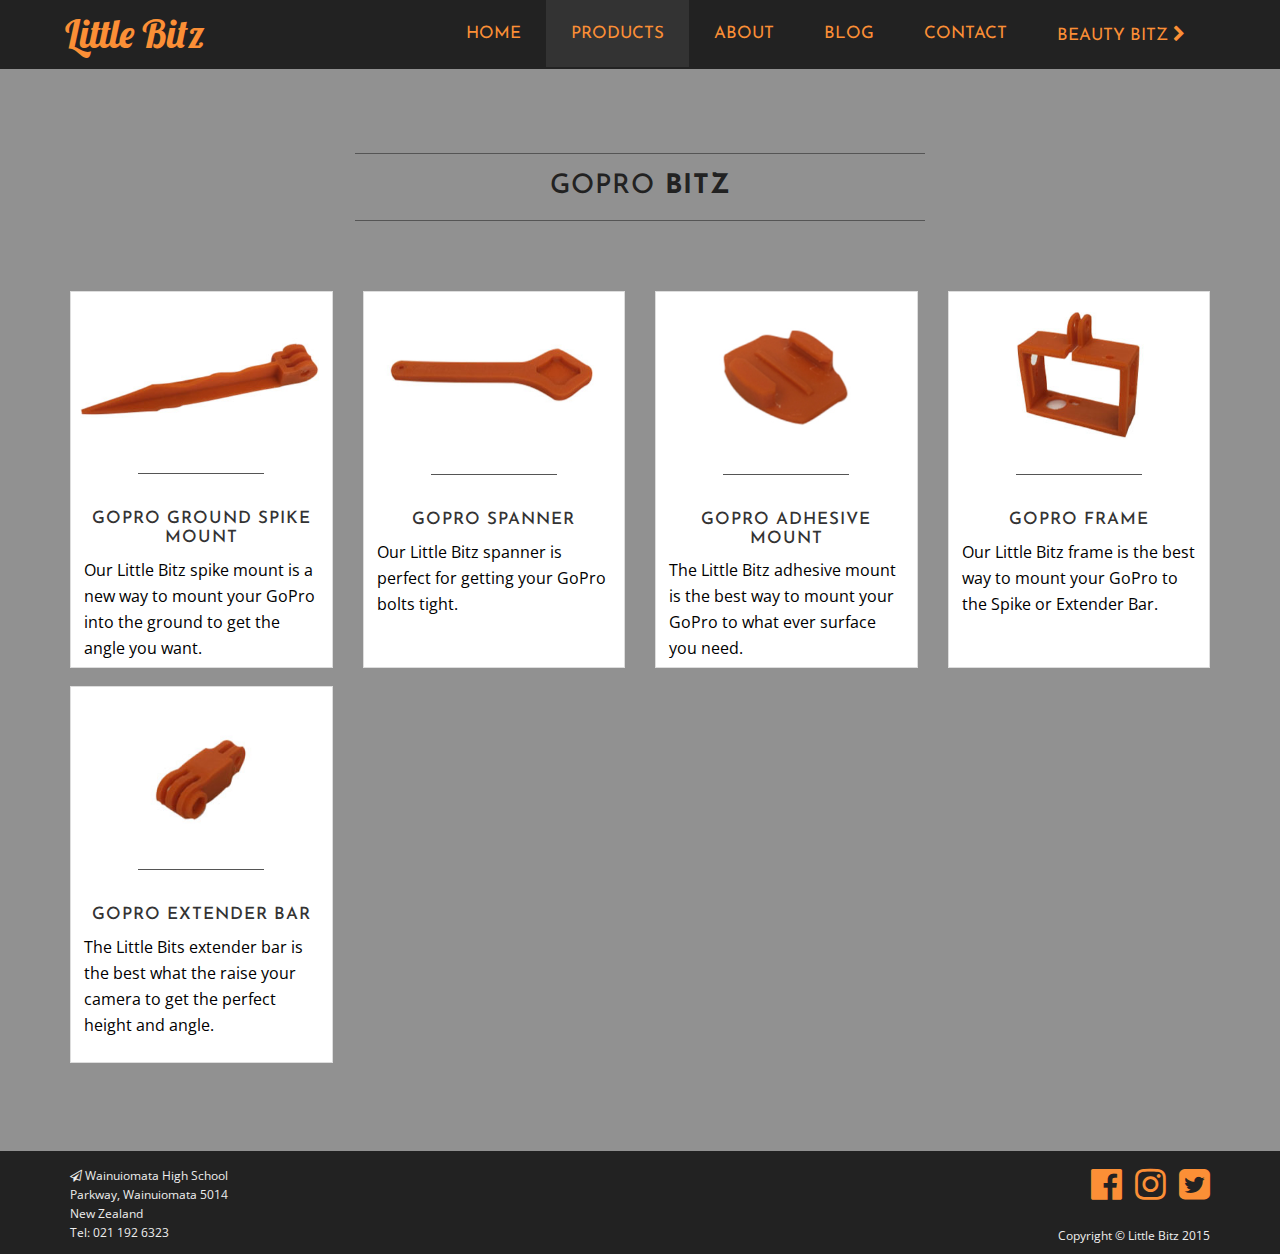
<file: products.html>
<!DOCTYPE html>
<html lang="en">

<head>

    <meta charset="utf-8">
    <meta http-equiv="X-UA-Compatible" content="IE=edge">
    <meta name="viewport" content="width=device-width, initial-scale=1">
    <meta name="description" content="Little Bitz products and little accessories that you need.">
    <meta name="keywords" content="Little Bitz, Little Bitz Wellington, Gor Pro bitz, Wellington, Wainuiomata, Go Pro accessory, Young Enterprise, High School students, Business, GoPro Ground Spike Mount, GoPro Adhesive Mount, GoPro frame, GoPro Spanner, GoPro extender bar">
    <meta name="author" content="Little Bitz">

    <title>Products - Little Bitz</title>

    <link href='http://fonts.googleapis.com/css?family=Lobster' rel='stylesheet' type='text/css'>
    <link href="http://fonts.googleapis.com/css?family=Open+Sans:300italic,400italic,600italic,700italic,800italic,400,300,600,700,800" rel="stylesheet" type="text/css">
    <link href='http://fonts.googleapis.com/css?family=Josefin+Sans:100,300,400,600,700,100italic,300italic,400italic,600italic,700italic' rel='stylesheet' type='text/css'>
    <link rel="stylesheet" href="http://maxcdn.bootstrapcdn.com/font-awesome/4.3.0/css/font-awesome.min.css">

    <link href="css/flexslider.css" rel="stylesheet">
    <link href="css/styles.css" rel="stylesheet">
    
    <!-- HTML5 Shim and Respond.js IE8 support of HTML5 elements and media queries -->
    <!-- WARNING: Respond.js doesn't work if you view the page via file:// -->
    <!--[if lt IE 9]>
        <script src="https://oss.maxcdn.com/libs/html5shiv/3.7.0/html5shiv.js"></script>
        <script src="https://oss.maxcdn.com/libs/respond.js/1.4.2/respond.min.js"></script>
    <![endif]-->

    <link rel="shortcut icon" href="img/favicon/favicon.ico">
    <link rel="apple-touch-icon" sizes="144x144" href="img/favicon/apple-icon-144x144.png">
    <link rel="apple-touch-icon" sizes="114x114" href="img/favicon/apple-icon-114x114.png">
    <link rel="apple-touch-icon" sizes="72x72" href="img/favicon/apple-icon-72x72.png">
    <link rel="apple-touch-icon" href="img/favicon/apple-icon-precomposed.png">
    <link rel="apple-touch-icon" href="img/favicon/apple-icon-57x57.png">
</head>

<body role="document">
    <nav class="navbar navbar-fixed-top navbar-default">
        <div class="container">
            <div class="navbar-header">
                <button type="button" class="navbar-toggle collapsed" data-toggle="collapse" data-target="#menu-collapse">
                    <span class="sr-only">Toggle navigation</span>
                    <span class="icon-bar"></span>
                    <span class="icon-bar"></span>
                    <span class="icon-bar"></span>
                </button>
                <a class="navbar-brand" href="index.html"> Little Bitz </a>
            </div>
            <div class="collapse navbar-collapse" id="menu-collapse">
                <ul class="nav navbar-nav navbar-right">
                    <li><a href="index.html">Home</a></li>
                    <li class="active"><a href="products.html">Products</a></li>
                    <li><a href="about.html">About</a></li>
                    <li><a href="http://blog.littlebitz.nz" target="_blank">Blog</a></li>
                    <li><a href="contact.html">Contact</a></li>
                    <li><a href="beauty.html">Beauty Bitz <i class="fa fa-chevron-right"></i></a>
                </ul>
            </div>
        </div>
    </nav>

    <div class="wrapper">
        <div class="box standard">
            <div class="container products">
                <div class="row">
                    <div class="col-lg-12">
                        <div class="intro-text">
                            <hr>
                                <h2 class="text-center">
                                    GoPro
                                    <strong>Bitz</strong>
                                </h2>
                            <hr>
                        </div>
                    </div>
                    <div class="col-md-3 col-sm-6 product">
                        <a href="#" data-toggle="modal" data-target="#gopro-ground-spike-mount" class="thumbnail">
                            <img class="img-responsive" src="img/products/gopro-ground-spike-mount-orange.jpg" alt="Little Bitz GoPro Ground Spike Mount">
                            <hr>
                            <div class="caption">
                                <h4 class="text-uppercase text-center">
                                    GoPro Ground Spike Mount
                                </h4>
                                <p>Our Little Bitz spike mount is a new way to mount your GoPro into the ground to get the angle you want.</p>
                            </div>
                        </a>
                    </div>
                    <div class="col-md-3 col-sm-6 product">
                        <a href="#" data-toggle="modal" data-target="#gopro-spanner" class="thumbnail">
                            <img class="img-responsive" src="img/products/gopro-spanner-orange.jpg" alt="Little Bitz GoPro Spanner">
                            <hr>
                            <div class="caption">
                                <h4 class="text-uppercase text-center">
                                    GoPro Spanner
                                </h4>
                                <p>Our Little Bitz spanner is perfect for getting your GoPro bolts tight.</p>
                            </div>
                        </a>
                    </div>
                    <div class="col-md-3 col-sm-6 product">
                        <a href="#" data-toggle="modal" data-target="#gopro-adhesive-mount" class="thumbnail">
                            <img class="img-responsive" src="img/products/gopro-adhesive-mount-orange.jpg" alt="Little Bitz GoPro Adhesive Mount">
                            <hr>
                            <div class="caption">
                                <h4 class="text-uppercase text-center">
                                    GoPro Adhesive Mount
                                </h4>
                                <p>The Little Bitz adhesive mount is the best way to mount your GoPro to what ever surface you need.</p> 
                            </div>
                        </a>
                    </div>
                    <div class="col-md-3 col-sm-6 product">
                        <a href="#" data-toggle="modal" data-target="#gopro-frame" class="thumbnail">
                            <img class="img-responsive" src="img/products/gopro-frame-orange.jpg" alt="Little Bitz GoPro Frame">
                            <hr>
                            <div class="caption">
                                <h4 class="text-uppercase text-center">
                                    GoPro Frame 
                                </h4>
                                <p>Our Little Bitz frame is the best way to mount your GoPro to the Spike or Extender Bar.</p>
                            </div>
                        </a>
                    </div>
                    <div class="clearfix"></div>
                    <div class="col-md-3 col-sm-6 product">
                        <a href="#" data-toggle="modal" data-target="#gopro-extender-bar" class="thumbnail">
                            <img class="img-responsive" src="img/products/gopro-extender-bar-orange.jpg" alt="Little Bitz GoPro Extender bar">
                            <hr>
                            <div class="caption">
                                <h4 class="text-uppercase text-center">
                                    GoPro Extender Bar
                                </h4>
                                <p>The Little Bits extender bar is the best what the raise your camera to get the perfect height and angle.</p>
                            </div>
                        </a>
                    </div>
                </div>
            </div>
        </div>
    </div>

    <div id="gopro-ground-spike-mount" class="modal fade" tabindex="-1" role="dialog" aria-labelledby="myModalLabel" aria-hidden="true">
        <div class="modal-dialog">
            <div class="modal-content">
                <div class="modal-header">
                    <button type="button" class="close" data-dismiss="modal" aria-label="Close">
                        <span aria-hidden="true">&times;</span>
                    </button>
                    <h4 class="modal-title text-uppercase" id="myModalLabel">
                        GoPro Ground Spike Mount
                    </h4>
                </div>
                <div class="modal-body">
                    <section class="slider">
                        <div class="flexslider">
                            <ul class="slides">
                                <li data-thumb="img/products/gopro-ground-spike-mount-orange.jpg">
                                    <img src="img/products/gopro-ground-spike-mount-orange.jpg" />
                                </li>
                                <li data-thumb="img/products/gopro-ground-spike-mount-black.jpg">
                                    <img src="img/products/gopro-ground-spike-mount-black.jpg" />
                                </li>
                                <li data-thumb="img/products/gopro-ground-spike-mount-two.jpg">
                                    <img src="img/products/gopro-ground-spike-mount-two.jpg" />
                                </li>
                            </ul>
                        </div>
                    </section>
                    <p>Our Little Bitz spike mount is a new way to mount your GoPro into the ground to get the angle you want.</p>
                    <a href="contact.html" class="btn btn-default text-uppercase" role="button">Contact us</a>
                </div>
                <div class="modal-footer">
                    <button type="button" class="btn btn-default" data-dismiss="modal">
                        Close
                    </button>
                </div>
            </div>
        </div>
    </div>
    
    <div id="gopro-spanner" class="modal fade" tabindex="-1" role="dialog" aria-labelledby="myModalLabel" aria-hidden="true">
        <div class="modal-dialog">
            <div class="modal-content">
                <div class="modal-header">
                    <button type="button" class="close" data-dismiss="modal" aria-label="Close">
                        <span aria-hidden="true">&times;</span>
                    </button>
                    <h4 class="modal-title text-uppercase" id="myModalLabel">
                        GoPro Spanner
                    </h4>
                </div>
                <div class="modal-body">
                    <section class="slider">
                        <div class="flexslider">
                            <ul class="slides">
                                <li data-thumb="img/products/gopro-spanner-orange.jpg">
                                    <img src="img/products/gopro-spanner-orange.jpg" />
                                </li>
                                <li data-thumb="img/products/gopro-spanner-black.jpg">
                                    <img src="img/products/gopro-spanner-black.jpg" />
                                </li>
                                <li data-thumb="img/products/gopro-spanner-two.jpg">
                                    <img src="img/products/gopro-spanner-two.jpg" />
                                </li>
                            </ul>
                        </div>
                    </section>
                    <p>Our Little Bitz spanner is perfect for getting your GoPro bolts tight.</p>
                    <a href="contact.html" class="btn btn-default text-uppercase" role="button">Contact us</a>
                </div>
                <div class="modal-footer">
                    <button type="button" class="btn btn-default" data-dismiss="modal">
                        Close
                    </button>
                </div>
            </div>
        </div>>
    </div>
    
    <div id="gopro-adhesive-mount" class="modal fade" tabindex="-1" role="dialog" aria-labelledby="myModalLabel" aria-hidden="true">
        <div class="modal-dialog">
            <div class="modal-content">
                <div class="modal-header">
                    <button type="button" class="close" data-dismiss="modal" aria-label="Close">
                        <span aria-hidden="true">&times;</span>
                    </button>
                    <h4 class="modal-title text-uppercase" id="myModalLabel">
                        GoPro Adhesive Mount
                    </h4>
                </div>
                <div class="modal-body">
                    <section class="slider">
                        <div class="flexslider">
                            <ul class="slides">
                                <li data-thumb="img/products/gopro-adhesive-mount-orange.jpg">
                                    <img src="img/products/gopro-adhesive-mount-orange.jpg" />
                                </li>
                                <li data-thumb="img/products/gopro-adhesive-mount-black.jpg">
                                    <img src="img/products/gopro-adhesive-mount-black.jpg" />
                                </li>
                                <li data-thumb="img/products/gopro-adhesive-mount-two.jpg">
                                    <img src="img/products/gopro-adhesive-mount-two.jpg" />
                                </li>
                            </ul>
                        </div>
                    </section>
                    <p>The Little Bitz adhesive mount is the best way to mount your GoPro to what ever surface you need.</p>
                    <a href="contact.html" class="btn btn-default text-uppercase" role="button">Contact us</a> 
                </div>
                <div class="modal-footer">
                    <button type="button" class="btn btn-default" data-dismiss="modal">
                        Close
                    </button>
                </div>
            </div>
        </div>>
    </div>
    
    <div id="gopro-frame" class="modal fade" tabindex="-1" role="dialog" aria-labelledby="myModalLabel" aria-hidden="true">
        <div class="modal-dialog">
            <div class="modal-content">
                <div class="modal-header">
                    <button type="button" class="close" data-dismiss="modal" aria-label="Close">
                        <span aria-hidden="true">&times;</span>
                    </button>
                    <h4 class="modal-title text-uppercase" id="myModalLabel">
                        GoPro Frame
                    </h4>
                </div>
                <div class="modal-body">
                    <section class="slider">
                        <div class="flexslider">
                            <ul class="slides">
                                <li data-thumb="img/products/gopro-frame-orange.jpg">
                                    <img src="img/products/gopro-frame-orange.jpg" />
                                </li>
                                <li data-thumb="img/products/gopro-frame-black.jpg">
                                    <img src="img/products/gopro-frame-black.jpg" />
                                </li>
                                <li data-thumb="img/products/gopro-frame-two.jpg">
                                    <img src="img/products/gopro-frame-two.jpg" />
                                </li>
                            </ul>
                        </div>
                    </section>
                    <p>Our Little Bitz frame is the best way to mount your GoPro to the Spike or Extender Bar.</p>
                    <a href="contact.html" class="btn btn-default text-uppercase" role="button">Contact us</a>
                </div>
                <div class="modal-footer">
                    <button type="button" class="btn btn-default" data-dismiss="modal">
                        Close
                    </button>
                </div>
            </div>
        </div>>
    </div>

    <div id="gopro-extender-bar" class="modal fade" tabindex="-1" role="dialog" aria-labelledby="myModalLabel" aria-hidden="true">
        <div class="modal-dialog">
            <div class="modal-content">
                <div class="modal-header">
                    <button type="button" class="close" data-dismiss="modal" aria-label="Close">
                        <span aria-hidden="true">&times;</span>
                    </button>
                    <h4 class="modal-title text-uppercase" id="myModalLabel">
                        GoPro Extender Bar
                    </h4>
                </div>
                <div class="modal-body">
                    <section class="slider">
                        <div class="flexslider">
                            <ul class="slides">
                                <li data-thumb="img/products/gopro-extender-bar-orange.jpg">
                                    <img src="img/products/gopro-extender-bar-orange.jpg" />
                                </li>
                                <li data-thumb="img/products/gopro-extender-bar-black.jpg">
                                    <img src="img/products/gopro-extender-bar-black.jpg" />
                                </li>
                                <li data-thumb="img/products/gopro-extender-bar-two.jpg">
                                    <img src="img/products/gopro-extender-bar-two.jpg" />
                                </li>
                            </ul>
                        </div>
                    </section>
                    <p>TThe Little Bits extender bar is the best what the raise your camera to get the perfect height and angle.</p>
                    <a href="contact.html" class="btn btn-default text-uppercase" role="button">Contact us</a>
                </div>
                <div class="modal-footer">
                    <button type="button" class="btn btn-default" data-dismiss="modal">
                        Close
                    </button>
                </div>
            </div>
        </div>>
    </div>
    
    <footer class="footer">
        <div class="container">
            <div class="row">
                <div class="col-lg-6 text-left">
                    <p>
                        <i class="fa fa-paper-plane-o"></i> 
                        Wainuiomata High School </br>
                        Parkway, Wainuiomata 5014 </br>
                        New Zealand </br>
                        Tel: 021 192 6323 </br>
                    </p>
                </div>
                <div class="col-lg-6 text-right">
                    <p>
                        <a href="https://www.facebook.com/pages/Little-Bitz/1580822978847041?fref=ts" class="pr10">
                            <i class="fa fa-facebook-official fa-3x"></i>
                            <span class="sr-only">Like us on Facebook</span>
                        </a>

                        <a href="https://instagram.com/littlebitznz/" class="pr10">
                            <i class="fa fa-instagram fa-3x"></i>
                            <span class="sr-only">Follow us on instagram</span>
                        </a>

                        <a href="https://twitter.com/Littlebitznz">
                            <i class="fa fa-twitter-square fa-3x"></i>
                            <span class="sr-only">Follow us on Twitter</span>
                        </a>
                    </p>
                    <p>
                        Copyright &copy; Little Bitz 2015
                    </p>
                </div>
            </div>
        </div>
    </footer>

    <script src="js/jquery.js"></script>
    <script src="js/bootstrap.min.js"></script>
    <script src="js/jquery.flexslider-min.js"></script>
    <script type="text/javascript" src="js/custom.js"></script>
</body>

</html>
</file>
